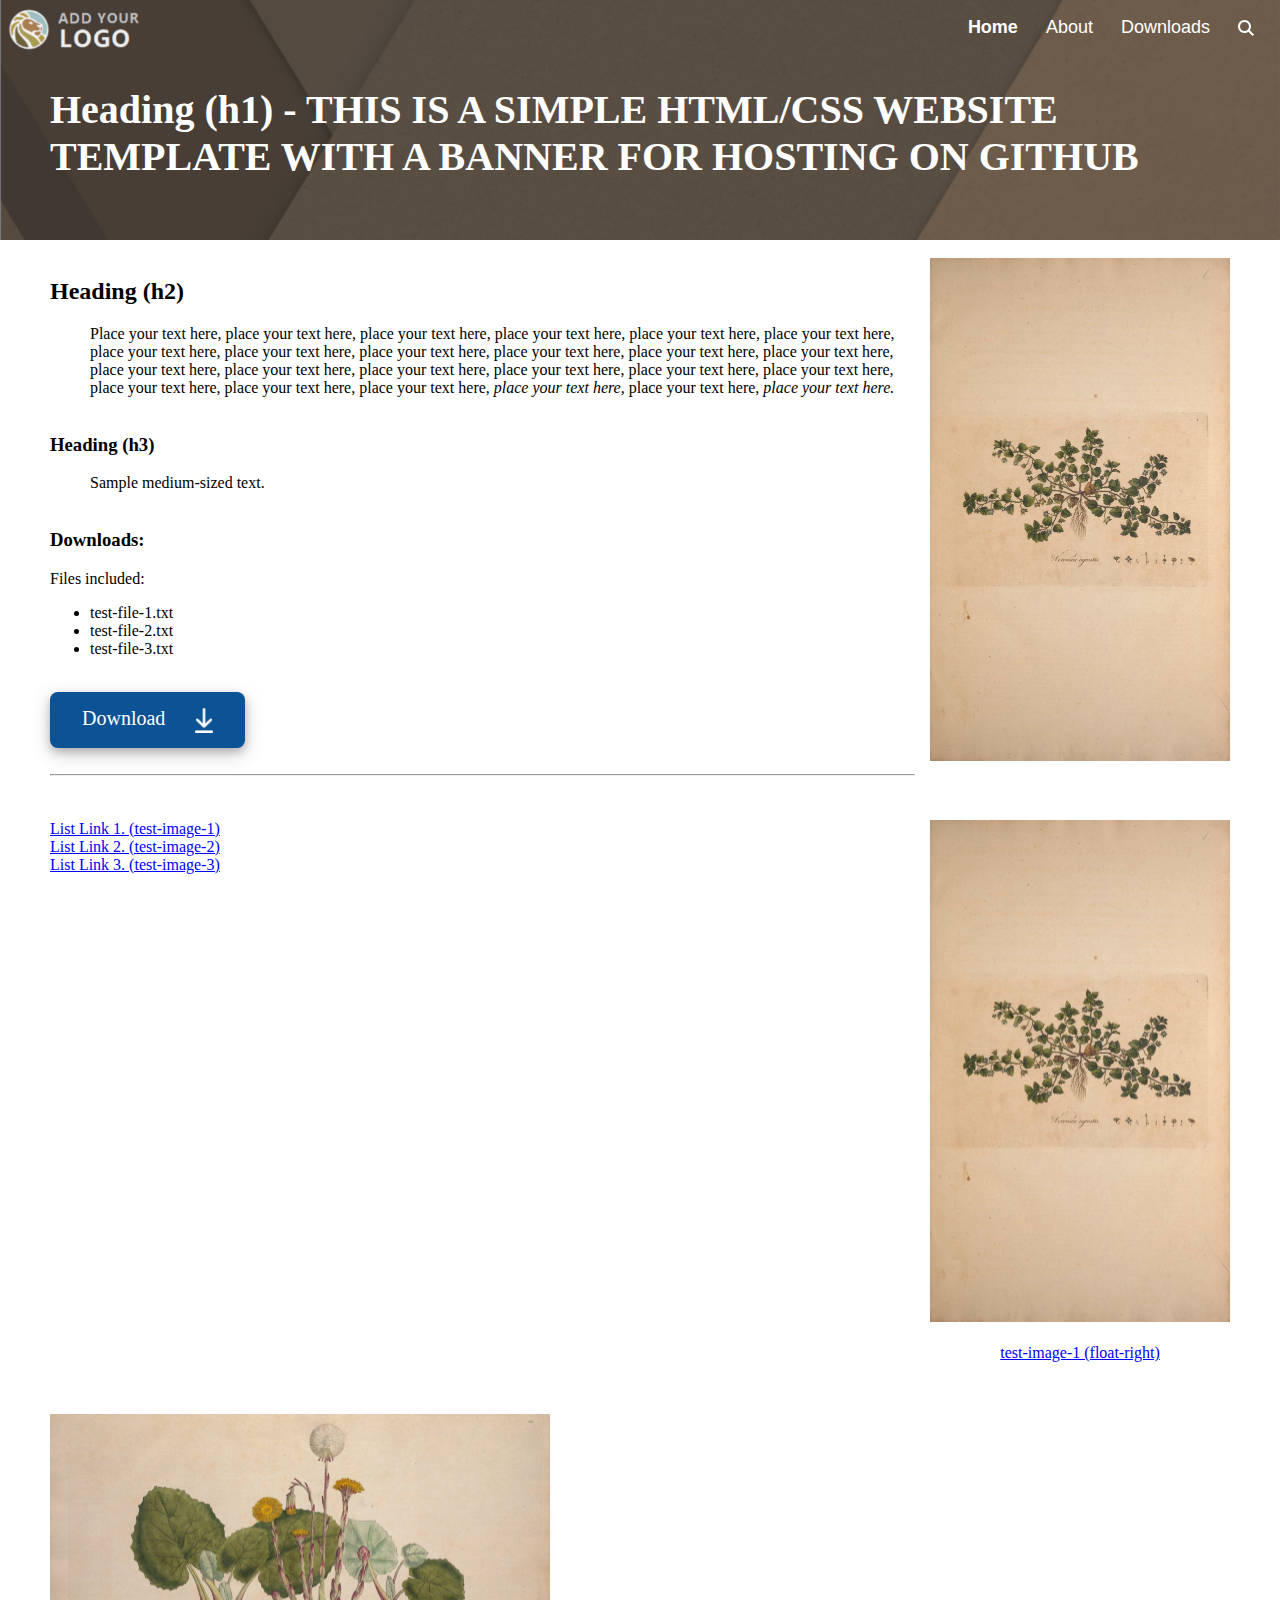
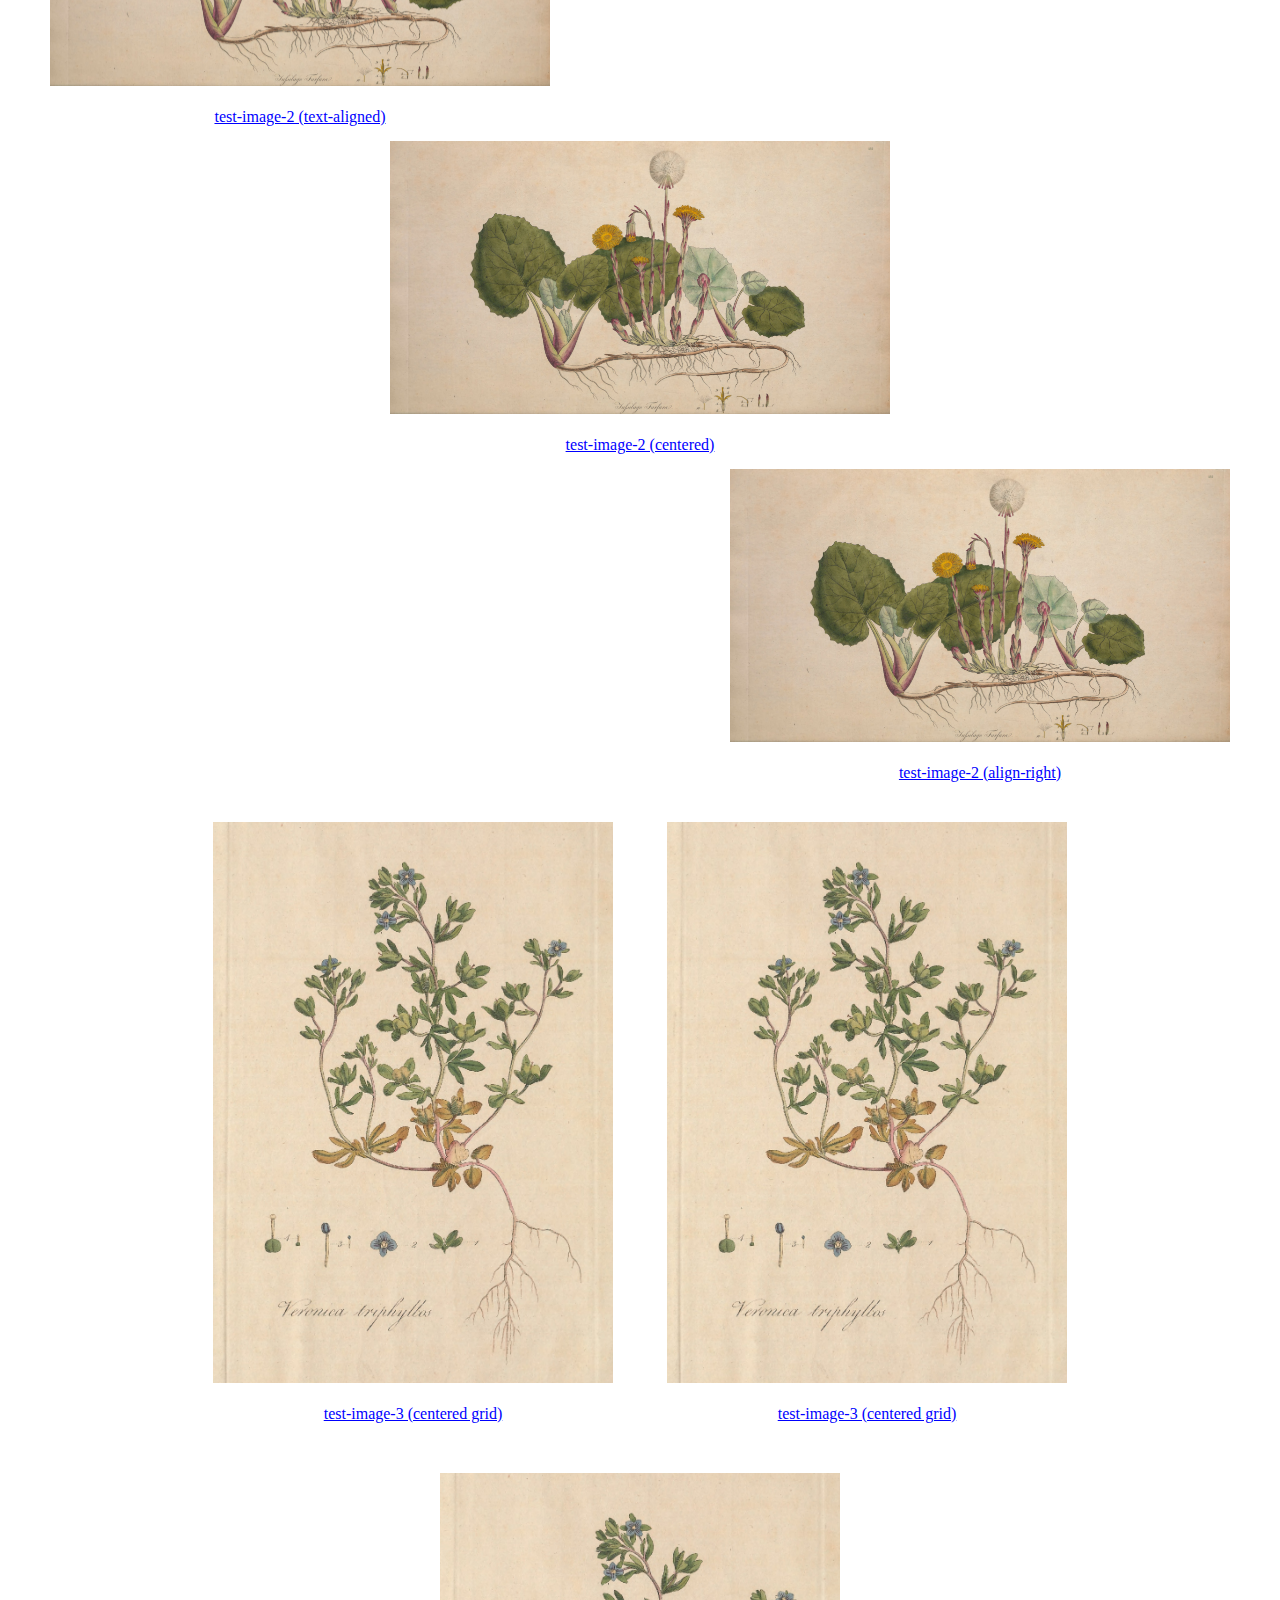
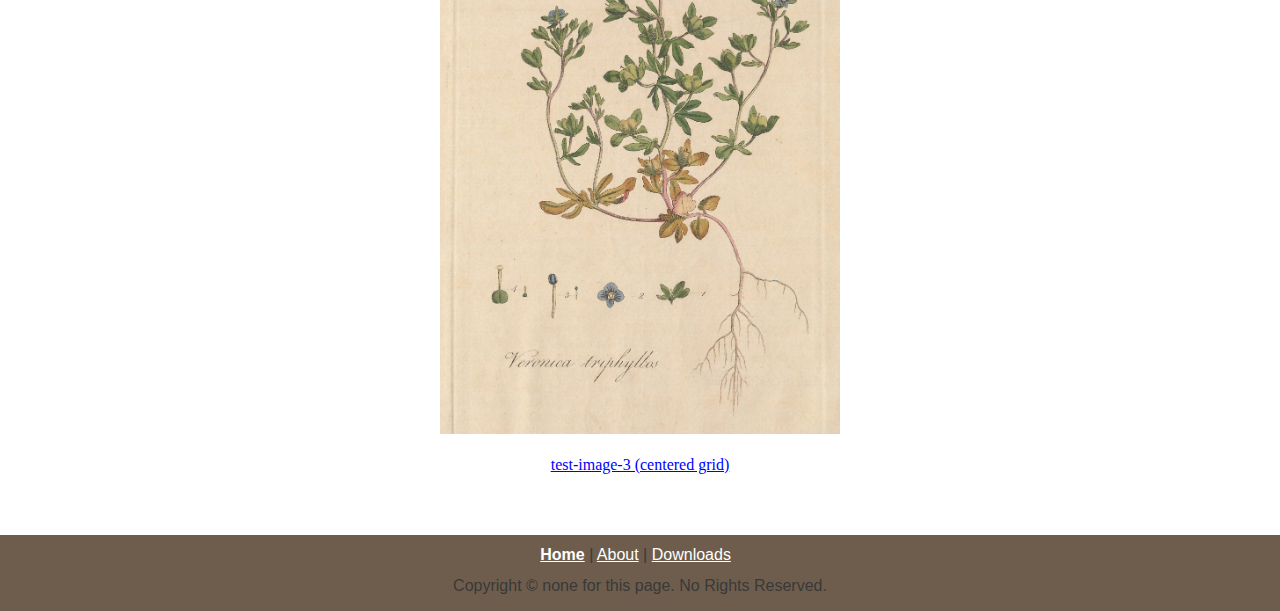
<file: index.html>
<!DOCTYPE html>
<html>


<head>
	<title>Website Template | Simple Banner Style - Home | Html | Css | Home Page</title>
    	<meta http-equiv="Content-Type" content="text/html; charset=utf-8" />
	<meta charset="utf-8" />
	<meta http-equiv="Permissions-Policy" content="interest-cohort=()">
	<meta name="viewport" content="width=device-width, initial-scale=1.0">
	<link rel="stylesheet" type="text/css" href="style.css" />
</head>


<body>
    <div class="box">

		<!-- Heading Banner And Text (link to your own image below, a good size is 1600 x 400 - cropable images and patterns work best to allow for different displays) -->
	        <div style="background-image: url('images/banner-background.png'); background-repeat: no-repeat; background-position: center; background-size: cover;">

			<div class="header-banner">


				<div class="logo-button">
					<a href="images/demo-logo.png" download style="color: lightgray; text-decoration:none">
					<img style="vertical-align:top" src="images/demo-logo.png" alt="image" height="60px" >
					</a>
				</div>


				<div>
				    <ul class="tab-container">
					<li style="text-decoration: none; font-weight: 700; color: white;" href="index.html">Home</li>		
					<li><a style="text-decoration: none; color: white;" href="page-about/index.html">About</a></li>
					<li><a style="text-decoration: none; color: white;" href="page-downloads/index.html">Downloads</a></li>
					<li style="margin-left: -12px;">
						<!-- Code for expanding search box below (bing is used as a default - add homepage link to search your own site) -->
						<div>
							<form action="https://www.bing.com/search" class="search-box">
								<input type="text" name="q" autocomplete="off" autocapitalize="off" placeholder="Search this site" required />
								<button type="submit"><i class="search-icon"></i></button>
							</form>
						</div>
					</li>
				    </ul>
				</div>


				<div style="margin-top:38px;">
					<h1 style="color: white; font-family: georgia, garamond, serif; font-size: 40px; text-align: left; margin-left: 50px; margin-right: 50px;">
					Heading (h1) - THIS IS A SIMPLE HTML/CSS WEBSITE TEMPLATE WITH A BANNER FOR HOSTING ON GITHUB
					</h1>
				</div>


			</div>
		</div>




	<div class="row content">
		<div class="content-text">


			<br />


	      		<div class="float-right">
				<content-image>
				<a href="images/test-image-1.jpg">
				<img src="thumbnails/test-image-1-thumb.jpg" alt="Familiar Trees By G. S. Boulger" width="300" />
				</a>
				</content-image>
			</div>



			<h2>Heading (h2)</h2>
			<p style="margin-left: 40px;">Place your text here, place your text here, place your text here, place your text here, 
			place your text here, place your text here, place your text here, place your text here, 
			place your text here, place your text here, place your text here, place your text here, 
			place your text here, place your text here, place your text here, place your text here, 
			place your text here, place your text here, place your text here, place your text here,
			place your text here, <i>place your text here, </i>place your text here, <i>place your text here.</i><br /><br /></p>



			<h3>Heading (h3)</h3>
			<p style="margin-left: 40px;">Sample medium-sized text.<br /><br /></p>



			<h3>Downloads:</h3>
			<p>Files included:</p>
			<ul>
				<li>test-file-1.txt</li>
				<li>test-file-2.txt</li>
				<li>test-file-3.txt</li>
			</ul>


			<br />


			<div class="download-button">
				<a href="downloads/simple-website-template-with-banner-v1.zip" download style="color:white; text-decoration:none">
				<span>Download &nbsp;&nbsp;&nbsp;&nbsp;</span>
				<img style="vertical-align:middle" src="images/download-icon-1.png" alt="image" height="25">
				</a>
			</div>


			<br />
			<br />
			<hr> <!-- this makes a line -->
			<br />
			<br />


 	      		<div class="float-right">
				<content-image>
				<a href="images/test-image-1.jpg">
				<img src="thumbnails/test-image-1-thumb.jpg" width="300" />
				<br /><br />test-image-1 (float-right)</a>
				</content-image>
			</div>


			<p class="content-text-no-line-space">
			<a href="images/test-image-1.jpg">
			List Link 1. (test-image-1)</a></p>

			<p class="content-text-no-line-space">
			<a href="images/test-image-2.jpg">
			List Link 2. (test-image-2)</a></p>

			<p class="content-text-no-line-space">
			<a href="images/test-image-3.jpg">
			List Link 3. (test-image-3)</a></p>


			<br />
			<br />
 			<br />
			<br />
			<br />
 			<br />
			<br />
			<br />
			<br />
 			<br />
			<br />
			<br />
 			<br />
			<br />
			<br />
 			<br />
			<br />
			<br />
			<br />
 			<br />
			<br />
			<br />
 			<br />
			<br />
			<br />
 			<br />
			<br />
			<br />
			<br />
 			<br />


 	     		<div>
				<content-image>
				<a href="images/test-image-2.jpg">
			        <img src="images/test-image-2.jpg" width="500" />
				<br /><br />test-image-2 (text-aligned)</a>
				</content-image>
			</div>


	       		<div class="center">
				<content-image>
				<a href="images/test-image-2.jpg">
			        <img src="images/test-image-2.jpg" width="500" />
				<br /><br />test-image-2 (centered)</a>
				</content-image>
			</div>


	       		<div class="align-right">
				<content-image>
				<a href="images/test-image-2.jpg">
			        <img src="images/test-image-2.jpg" width="500" />
				<br /><br />test-image-2 (align-right)</a>
				</content-image>
			</div>


 	      		<div class="center">
				<content-image-spaced>
				<a href="images/test-image-3.jpg">
			        <img src="images/test-image-3.jpg" width="400" />
				<br /><br />test-image-3 (centered grid)</a>
				</content-image-spaced>

				<content-image-spaced>
				<a href="images/test-image-3.jpg">
				<img src="images/test-image-3.jpg" width="400" />
				<br /><br />test-image-3 (centered grid)</a>
				</content-image-spaced>

				<content-image-spaced>
				<a href="images/test-image-3.jpg">
				<img src="images/test-image-3.jpg" width="400" />
				<br /><br />test-image-3 (centered grid)</a>
				</content-image-spaced>
			</div>


		</div>
	</div>


	<br />
	<br />


	<div class="row footer">
       		<div class="footer">
			<a style=" font-weight: 700; color: white;" href="index.html">Home</a> |
			<a href="page-about/index.html">About</a> |
			<a href="page-downloads/index.html">Downloads</a> &nbsp; 
			<p>Copyright © none for this page. No Rights Reserved.</p>
		</div>
	</div>



    </div>
  </body>
</html>
</file>
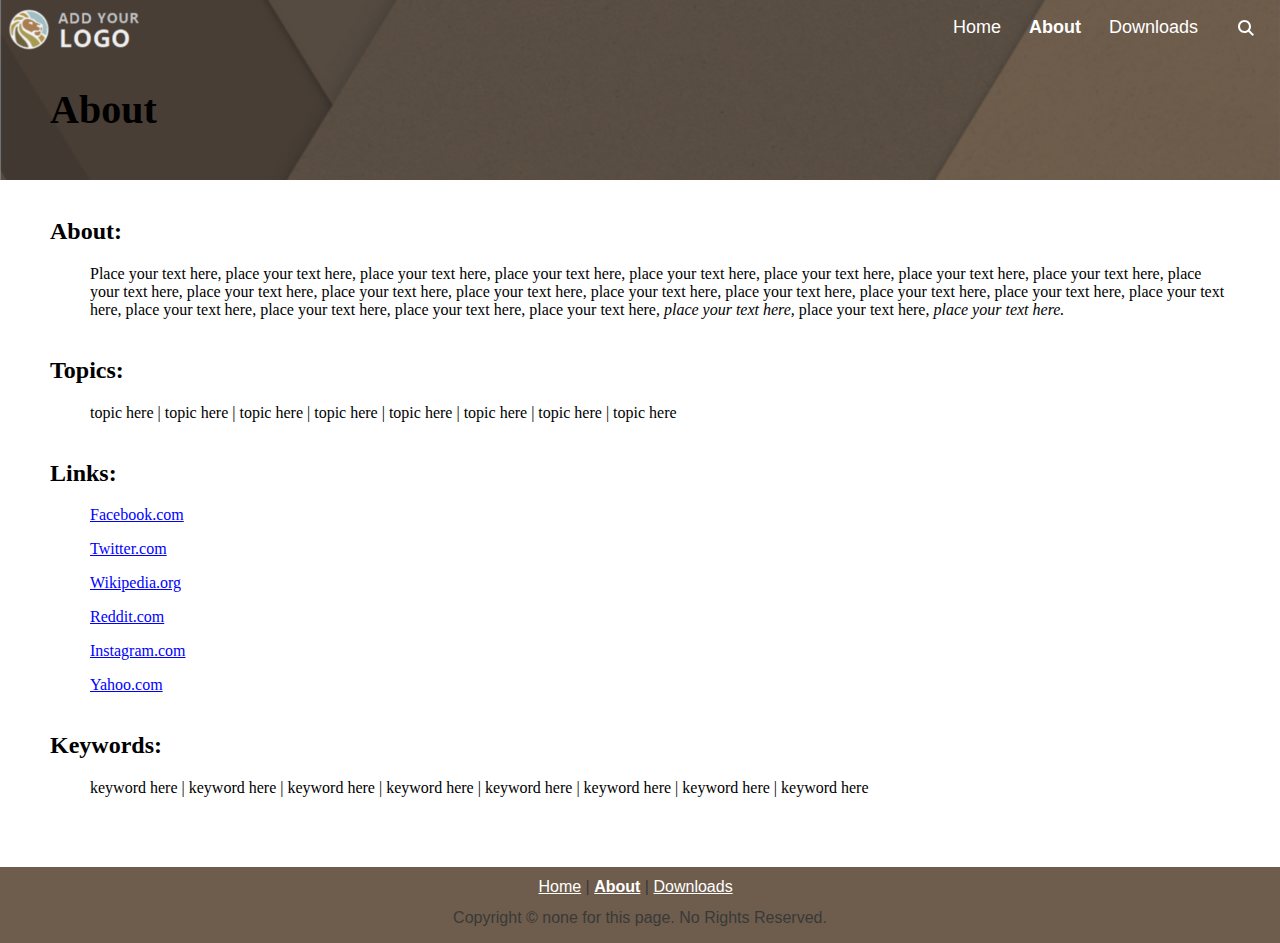
<file: page-about/index.html>
<!DOCTYPE html>
<html>


<head>
	<title>Website Template | Simple Banner Style - About | Html | Css | Home Page</title>
    	<meta http-equiv="Content-Type" content="text/html; charset=utf-8" />
	<meta charset="utf-8" />
	<meta http-equiv="Permissions-Policy" content="interest-cohort=()">
	<meta name="viewport" content="width=device-width, initial-scale=1.0">
	<link rel="stylesheet" type="text/css" href="../style.css" />
</head>


<body>
    <div class="box">

		<!-- Heading Banner And Text (link to your own image below, a good size is 1600 x 400 - cropable images and patterns work best to allow for different displays) -->
	        <div style="background-image: url('../images/banner-6-long.png'); background-repeat: no-repeat; background-position: center; background-size: cover;">

			<div class="header-banner-short">


				<div class="logo-button">
					<a href="../images/demo-logo.png" download style="color: lightgray; text-decoration:none">
					<img style="vertical-align:top" src="../images/demo-logo.png" alt="image" height="60px" >
					</a>
				</div>


				<div>
				    <ul class="tab-container">
					<li><a style="text-decoration: none; color: white;" href="../index.html">Home</a></li>
					<li style="text-decoration: none; font-weight: 700; color: white;" href="index.html">About</li>		
					<li><a style="text-decoration: none; color: white;" href="../page-downloads/index.html">Downloads</a></li>
					<li>
						<div>
							<form action="https://www.bing.com/search" class="search-box">
								<input type="text" name="q" autocomplete="off" autocapitalize="off" placeholder="Search this site" required />
								<button type="submit"><i class="search-icon"></i></button>
							</form>
						</div>
					</li>
				    </ul>
				</div>


				<div style="margin-top:38px;">
					<h1 style="color: black; font-family: georgia, garamond, serif; font-size: 40px; text-align: left; margin-left: 50px; margin-right: 50px;">
					About
					</h1>
				</div>


			</div>
		</div>




	<div class="row content">
		<div class="content-text">


			<br />


			<h2>About:</h2>
			<p style="margin-left: 40px;">Place your text here, place your text here, place your text here, place your text here, 
			place your text here, place your text here, place your text here, place your text here, 
			place your text here, place your text here, place your text here, place your text here, 
			place your text here, place your text here, place your text here, place your text here, 
			place your text here, place your text here, place your text here, place your text here,
			place your text here, <i>place your text here, </i>place your text here, <i>place your text here.</i><br /><br /></p>



			<h2>Topics:</h2>
			<p style="margin-left: 40px;">topic here | topic here | topic here | topic here | topic here | topic here | topic here | topic here
<br /><br /></p>



			<h2>Links:</h2>
			<p style="margin-left: 40px;"><a href="https://Facebook.com/" target="_blank" rel="noopener noreferrer">Facebook.com</a></p>
			<p style="margin-left: 40px;"><a href="https://Twitter.com/" target="_blank" rel="noopener noreferrer">Twitter.com</a></p>
			<p style="margin-left: 40px;"><a href="https://Wikipedia.org/" target="_blank" rel="noopener noreferrer">Wikipedia.org</a></p>
			<p style="margin-left: 40px;"><a href="https://Reddit.com/" target="_blank" rel="noopener noreferrer">Reddit.com</a></p>
			<p style="margin-left: 40px;"><a href="https://Instagram.com/" target="_blank" rel="noopener noreferrer">Instagram.com</a></p>
			<p style="margin-left: 40px;"><a href="https://Yahoo.com/" target="_blank" rel="noopener noreferrer">Yahoo.com</a><br /><br /></p>



			<h2>Keywords:</h2>
			<p style="margin-left: 40px;">keyword here | keyword here | keyword here | keyword here | keyword here | keyword here | keyword here | keyword here<br /><br /></p>



		</div>
	</div>


	<br />
	<br />


	<div class="row footer">
       		<div class="footer">
			
			<a href="../index.html">Home</a> |
			<a style=" font-weight: 700; color: white;" href="index.html">About</a> |
			<a href="../page-downloads/index.html">Downloads</a> &nbsp; 
			<p>Copyright © none for this page. No Rights Reserved.</p>
		</div>
	</div>



    </div>
  </body>
</html>
</file>
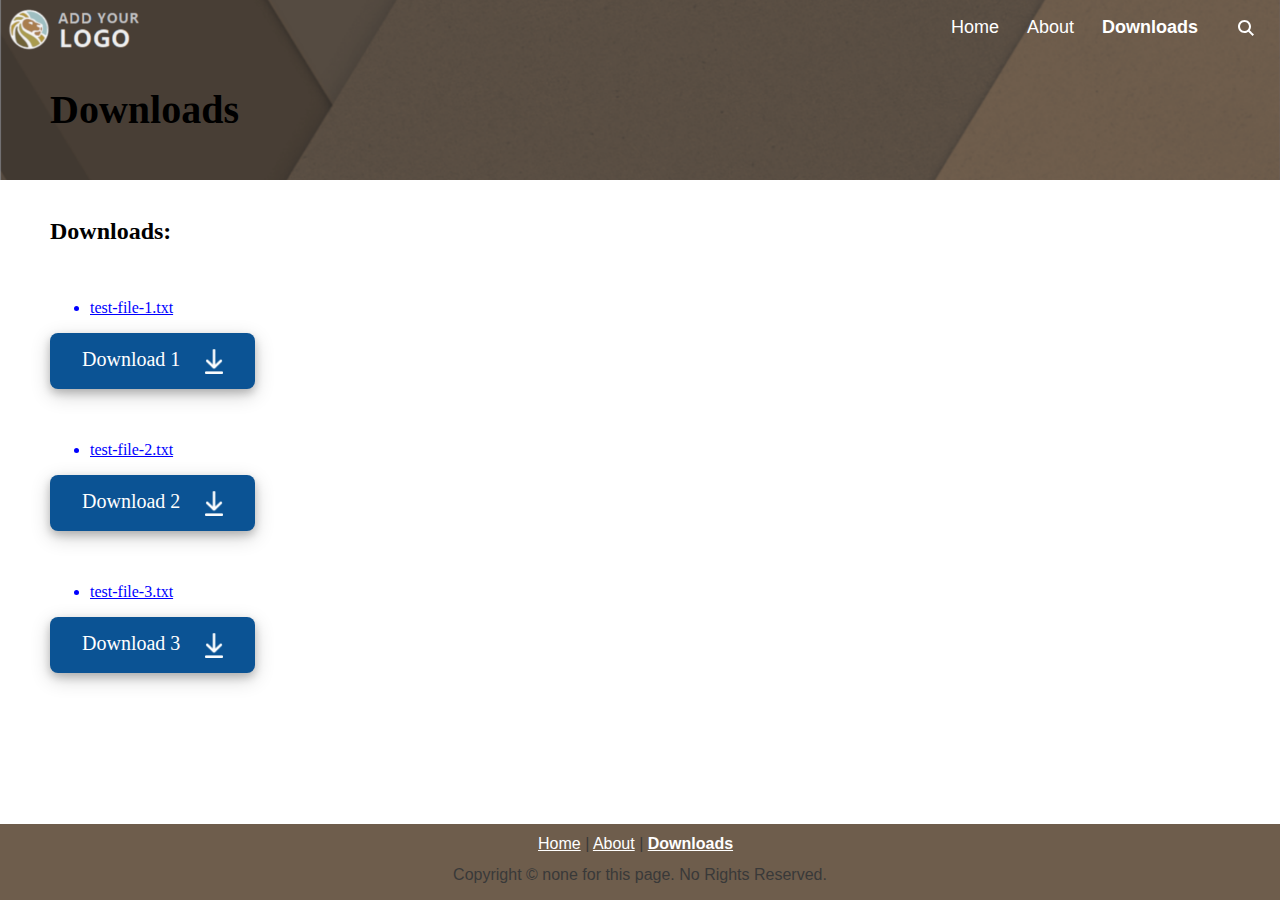
<file: page-downloads/index.html>
<!DOCTYPE html>
<html>


<head>
	<title>Website Template | Simple Banner Style - Downloads | Html | Css | Home Page</title>
    	<meta http-equiv="Content-Type" content="text/html; charset=utf-8" />
	<meta charset="utf-8" />
	<meta http-equiv="Permissions-Policy" content="interest-cohort=()">
	<meta name="viewport" content="width=device-width, initial-scale=1.0">
	<link rel="stylesheet" type="text/css" href="../style.css" />
</head>


<body>
    <div class="box">

		<!-- Heading Banner And Text (link to your own image below, a good size is 1600 x 400 - cropable images and patterns work best to allow for different displays) -->
	        <div style="background-image: url('../images/banner-6-long.png'); background-repeat: no-repeat; background-position: center; background-size: cover;">

			<div class="header-banner-short">


				<div class="logo-button">
					<a href="../images/demo-logo.png" download style="color: lightgray; text-decoration:none">
					<img style="vertical-align:top" src="../images/demo-logo.png" alt="image" height="60px" >
					</a>
				</div>


				<div>
				    <ul class="tab-container">
					<li><a style="text-decoration: none; color: white;" href="../index.html">Home</a></li>
					<li><a style="text-decoration: none; color: white;" href="../page-about/index.html">About</a></li>
					<li style="text-decoration: none; font-weight: 700; color: white;" href="index.html">Downloads</li>		
					<li>
						<div>
							<form action="https://www.bing.com/search" class="search-box">
								<input type="text" name="q" autocomplete="off" autocapitalize="off" placeholder="Search this site" required />
								<button type="submit"><i class="search-icon"></i></button>
							</form>
						</div>
					</li>
				    </ul>
				</div>


				<div style="margin-top:38px;">
					<h1 style="color: black; font-family: georgia, garamond, serif; font-size: 40px; text-align: left; margin-left: 50px; margin-right: 50px;">
					Downloads
					</h1>
				</div>


			</div>
		</div>




	<div class="row content">
		<div class="content-text">


			<br />


			<h2>Downloads:</h2>


			<br />


			<div>
				<a href="../downloads/simple-website-template-with-banner-v1.zip" download>
					<ul>
					<li>test-file-1.txt</li>
					</ul>

					<div class="download-button">
					<span>Download 1 &nbsp;&nbsp;&nbsp;</span>
					<img style="vertical-align:middle" src="../images/download-icon-1.png" alt="image" height="25">
					</div>
				</a>
			</div>
			
			<br />
			<br />

			<div>
				<a href="../downloads/simple-website-template-with-banner-v1.zip" download>
					<ul>
					<li>test-file-2.txt</li>
					</ul>

					<div class="download-button">
					<span>Download 2 &nbsp;&nbsp;&nbsp;</span>
					<img style="vertical-align:middle" src="../images/download-icon-1.png" alt="image" height="25">
					</div>
				</a>
			</div>

			<br />
			<br />

			<div>
				<a href="../downloads/simple-website-template-with-banner-v1.zip" download>
					<ul>
					<li>test-file-3.txt</li>
					</ul>

					<div class="download-button">
					<span>Download 3 &nbsp;&nbsp;&nbsp;</span>
					<img style="vertical-align:middle" src="../images/download-icon-1.png" alt="image" height="25">
					</div>
				</a>
			</div>

			<br />
			<br />

		</div>
	</div>


	<br />
	<br />


	<div class="row footer">
       		<div class="footer">
			
			<a href="../index.html">Home</a> |
			<a href="../page-about/index.html">About</a> |
			<a style=" font-weight: 700; color: white;" href="index.html">Downloads</a> &nbsp; 
			<p>Copyright © none for this page. No Rights Reserved.</p>
		</div>
	</div>



    </div>
  </body>
</html>
</file>
<file: style.css>
﻿html,
body {
	height: 100%;
	margin-left: 0;
	margin-right: 0;
	/* margin-left: 1.2em; */
	/* margin-right: 1.2em; */
	margin-top: 0;	
	margin-bottom: 0;
}


/*===============box used here to expand empty pages to fill screen to the bottom==============*/

.box {
	display: flex;
        flex-flow: column;
        height: 100%;
}

.box .row.header {
        flex: 0 1 auto;
}

.box .row.content {
        flex: 1 1 auto;
}

.box .row.footer {
        flex: 0 1 auto;
}



.logo-button {
	margin-top: 0px;
	margin-left: 0px;
	background-color: transparent; /* lighter blue #0a95ff; */
	border: none;
	/* border-radius: 8px; */
	color: lightgray;
	padding: 0px 0px; /* padding: 15px 0px; */
	/* vertical-align:middle; */
	text-align: top;
	text-decoration: none;
	/* display: inline-block; */
	font-size: 18px;
	font-family:tahoma;
	transition-duration: 0.4s;
 	/* box-shadow: 0 4px 8px 0 rgba(0, 0, 0, 0.2), 0 6px 20px 0 rgba(0, 0, 0, 0.19); */ 

	float: left;
	/* margin: 0px 0px 50px 15px;*/
}




.header-tabs {
	margin-top: 0.6cm;
	margin-bottom: 0cm;
	text-align: left;
	height: 27px;
}

.header-banner {
	display: table;
	overflow: hidden;
	margin-top: 0cm;
	margin-bottom: 0cm;
	/* text-align: left; */
	/* background-color: transparent; */
	height: 240px;
	width: 100%;
}

.header-banner-short {
	display: table;
	overflow: hidden;
	margin-top: 0cm;
	margin-bottom: 0cm;
	/* text-align: left; */
	/* background-color: transparent; */
	height: 180px;
	width: 100%;
}

.tab-container {
	color:white;
	font-size: 0px; /* 18px */
	margin-top: 8px; /* distance of tab box from top of page 8-9*/
	font-weight: 300; /* normal (400), bold (700) */
	font-family: Lato,'Segoe UI', Tahoma, Geneva, Verdana, sans-serif;
	text-align: center;
	width: auto;  
	height: auto;
  	vertical-align: center;
 	padding-right: 0px; /* distance of tab box from edge of page 8*/
 	text-align: right; /* puts the blocks in container on the right */
}

.tab-container li {
	display: inline-block;
	font-size: 18px;
	padding: 0px 14px; /* padding inside tab box - top then side 14*/
	cursor: pointer;
}


.tab-container li a:hover{
 	color: lightgray !important;
}


.tab-text {
	position: relative;
	top: 50%;
	left: 50%;
	pointer-events: none;
}





.content-text {
	color: black;
	text-align: left;
	margin-top: 0cm;
	margin-bottom: 0cm;
	margin-left: 50px;
	margin-right: 50px;
	font-size: medium;
	font-family: 'Times New Roman';
}


.content-text a:link {
  color:  #0000FF;
}
.content-text a:visited,
.content-text a:hover {
  color: #800080;
}
.content-text a:active {
  color: #FF0000;
}


.content-text-no-line-space {
	margin-top: 0cm;
	margin-bottom: 0cm;
}


content-image {
	display:inline-block;
	margin:0px;
	margin-top:0px;
	margin-bottom:15px;
	text-align: center;
	font-size: medium;
	font-family: 'Times New Roman';
}


content-image-spaced {
	display:inline-block;
	margin:25px;
	margin-top:25px;
	margin-bottom:25px;
	text-align: center;
	font-size: medium;
	font-family: 'Times New Roman';
}


.footer {
	text-align: center;
	color: #393939;
	background-color: #6e5d4c; /* #c6a786;(tan) */
	/*overflow: hidden;*/
	padding-top: 6px;
	padding-bottom: 1px;
	margin-top:auto;	
	font-family: Arial, Helvetica, sans-serif;
	font-size: medium;
	line-height: 15px;
}
a:link {
	color: white;
}
a:visited {
	color: #393939; /* #669999; */
}
a:hover {
	color: lightgray /* #0000FF; */
}




/*===============used to center anything==============*/

.center {
	text-align: center;
}

.align-right {
	text-align: right;
}

.align-left {
	text-align: left;
}

/*============float images to left or right ============*/

.float-right {
	float: right;
	margin: 0px 0px 15px 15px;

}

.float-left {
	float: left;
	margin: 0px 0px 15px 15px;
}



/*============download button============*/

.download-button {
	background-color: #0b5394; /* lighter blue #0a95ff; */
	border: none;
	border-radius: 8px;
	color: white;
	padding: 15px 32px;
	vertical-align:middle;
	text-align: center;
	text-decoration: none;
	display: inline-block;
	font-size: 20px;
	font-family:tahoma;
	transition-duration: 0.4s;
 	box-shadow: 0 4px 8px 0 rgba(0, 0, 0, 0.2), 0 6px 20px 0 rgba(0, 0, 0, 0.19);
}

.download-button:hover {
	background-color: #0074cc; /* dark blue */
}

.download-button:active {
  background-color: #0057b1; /* darker blue */
  transition-duration: 0.1s;
  box-shadow: 0 4px 8px 0 rgba(0, 0, 0, 0.29), 0 6px 20px 0 rgba(0, 0, 0, 0.3);
  /*transform: translateY(2px);*/
}



/*============search button============*/

.search-icon::before {
	content: url([data-uri]);
	width: 100%;
	height: auto;
}
.search-icon-gray::before {
	content: url([data-uri])
;
	width: 100%;
	height: auto;
}
.search-box {
	display: inline-flex;
	padding: 0px;
	border: 0px solid slategray; /* 2px; */
	outline: none;
	border-radius: 0px; /* 5px; */
}
.search-box:focus-within { 
	border-color: dodgerblue;
}
.search-box input {
	outline: none;
	border: none;
	width: 0;
	background-color: white; /* input box background color - transparent; */
	color: black;
	font-size: 16px;
	padding: 0;
	transition: width .4s cubic-bezier(0.18, 0.89, 0.32, 1.33);
}
.search-box input::placeholder {
	color: lightgray;
}
.search-box:hover input,
.search-box input:focus,
.search-box input:valid {
	margin-left: 12px; /* margin to the left of open input text box; */
	padding-left: 10px; /* space to the left of text inside input box; */
	width: 350px; /* 100%; */
}
.search-box button { /* sizes the button and text-box */
	outline: none;
	border: none;
	cursor: pointer;
	background-color: transparent; /* slategray; */
	padding: 12px; /* dictates size of search icon */
	width: 40px;
	height: 40px;
	border-radius: 0px;
	-webkit-appearance: none;
}
.search-box:focus-within button { /* can't combine selectors here because IE11 will whine */
	background-color: red;
}
.search-box input:focus + button {
	background-color: red;
}
.search-box input:valid + button {
	background-color: limegreen;
}
</file>
